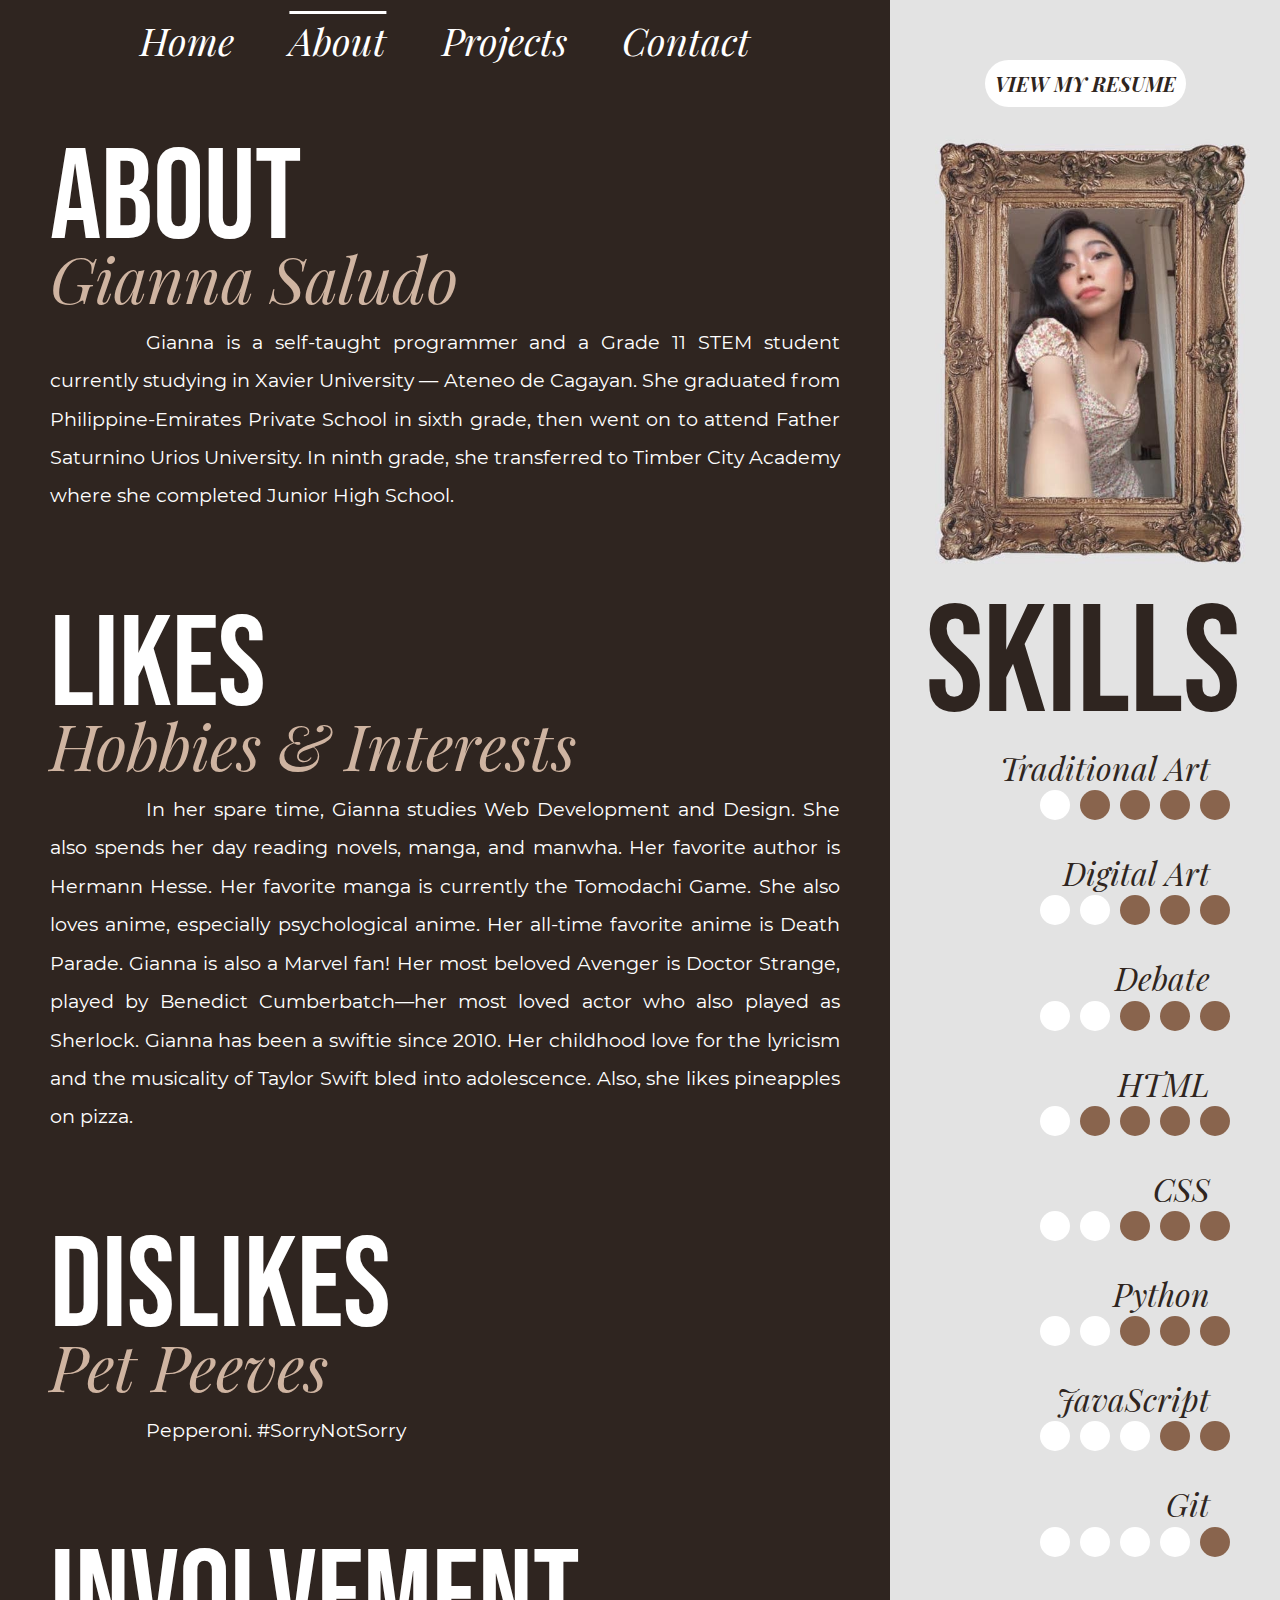
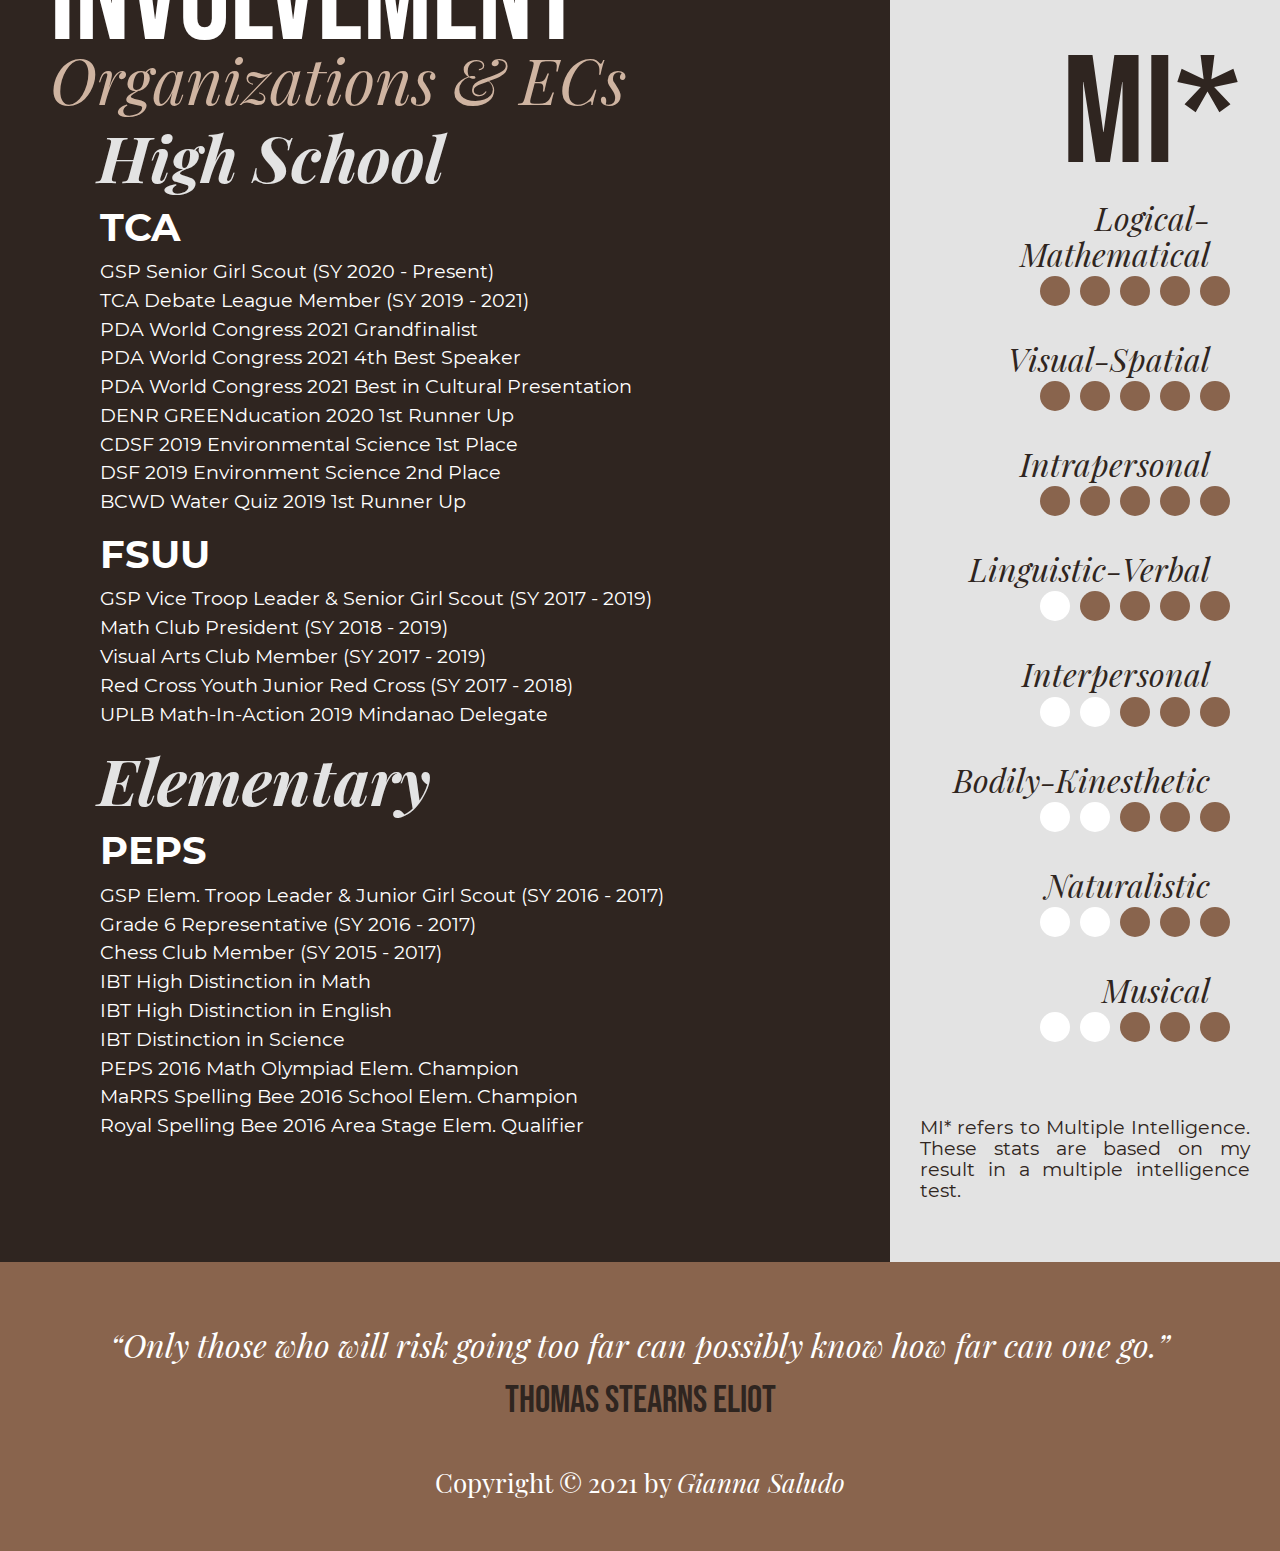
<file: about.html>
<!DOCTYPE html>
<html>
<head>
	<meta charset="utf-8">
	<title>About &middot; Gianna Crisha</title>
	<link rel="stylesheet" href="https://maxcdn.bootstrapcdn.com/bootstrap/3.3.7/css/bootstrap.min.css" integrity="sha384-BVYiiSIFeK1dGmJRAkycuHAHRg32OmUcww7on3RYdg4Va+PmSTsz/K68vbdEjh4u" crossorigin="anonymous"/>
	<link rel="stylesheet" type="text/css" href="css/about.css">
</head>
<body>
	<div class="parentDIV">
		<div class="containerDIV">
			<div class="mainDIV">
				<nav>
					<a href="index.html">Home</a>
					<a class="active" href="#">About</a>
					<a href="project.html">Projects</a>
					<a href="contact.html">Contact</a>
				</nav>
					
				<div id="about" class="aboutDIV">
					<h1>ABOUT</h1>
					<h2>Gianna Saludo</h2>
					<h3>Gianna is a self-taught programmer and a Grade 11 STEM student currently studying in Xavier University &mdash; Ateneo de Cagayan. She graduated from Philippine-Emirates Private School in sixth grade, then went on to attend Father Saturnino Urios University. In ninth grade, she transferred to Timber City Academy where she completed Junior High School. </h3>
				</div>

				<div id="likes" class="aboutDIV">
					<h1>LIKES</h1>
					<h2>Hobbies & Interests</h2>
					<h3>In her spare time, Gianna studies Web Development and Design. She also spends her day reading novels, manga, and manwha. Her favorite author is Hermann Hesse. Her favorite manga is currently the Tomodachi Game. She also loves anime, especially psychological anime. Her all-time favorite anime is Death Parade. Gianna is also a Marvel fan! Her most beloved Avenger is Doctor Strange, played by Benedict Cumberbatch&mdash;her most loved actor who also played as Sherlock. Gianna has been a swiftie since 2010. Her childhood love for the lyricism and the musicality of Taylor Swift bled into adolescence. Also, she likes pineapples on pizza.</h3>
				</div>

				<div id="dislikes" class="aboutDIV">
					<h1>DISLIKES</h1>
					<h2>Pet Peeves</h2>
					<h3>Pepperoni. #SorryNotSorry</h3>
				</div>

				<div id="involvements" class="aboutDIV">
					<h1>INVOLVEMENT</h1>
					<h2>Organizations & ECs</h2>
					<h4>High School</h4>
					<h5>TCA</h5>
						<ul>
							<li> GSP Senior Girl Scout (SY 2020 - Present) </li>
							<li> TCA Debate League Member (SY 2019 - 2021) </li>
							<li> PDA World Congress 2021 Grandfinalist</li>
							<li>PDA World Congress 2021 4th Best Speaker</li>
							<li>PDA World Congress 2021 Best in Cultural Presentation</li>
							<li>DENR GREENducation 2020 1st Runner Up</li>
							<li>CDSF 2019 Environmental Science 1st Place</li>
							<li>DSF 2019 Environment Science 2nd Place</li>
							<li>BCWD Water Quiz 2019 1st Runner Up</li>
						</ul>
					<h5>FSUU</h5>
						<ul>
							<li> GSP Vice Troop Leader & Senior Girl Scout (SY 2017 - 2019) </li>
							<li> Math Club President (SY 2018 - 2019) </li>
							<li> Visual Arts Club Member (SY 2017 - 2019)</li>
							<li> Red Cross Youth Junior Red Cross (SY 2017 - 2018)</li>
							<li> UPLB Math-In-Action 2019 Mindanao Delegate </li>
						</ul>
					<h4>Elementary</h4>
					<h5>PEPS</h5>
						<ul>
							<li> GSP Elem. Troop Leader & Junior Girl Scout (SY 2016 - 2017) </li>
							<li> Grade 6 Representative (SY 2016 - 2017) </li>
							<li> Chess Club Member (SY 2015 - 2017) </li>
							<li>IBT High Distinction in Math </li>
							<li>IBT High Distinction in English </li>
							<li>IBT Distinction in Science </li>
							<li> PEPS 2016 Math Olympiad Elem. Champion</li>
							<li> MaRRS Spelling Bee 2016 School Elem. Champion </li>
							<li> Royal Spelling Bee 2016 Area Stage Elem. Qualifier </li>
						</ul>
				</div>
			</div>

			<div class="sideDIV">
				<div class="resumecv"><a href="resume.pdf">VIEW MY RESUME</a></div>
				<img src="pics/pic.jpeg">

				<div class="skillsmiParentDIV">
					<div id="skillsDIV" class="sideDIVs">
						<h1>SKILLS</h1>

						<h2>Traditional Art</h2>
						<div class="rating">
							<div class="circleFilled"></div>
							<div class="circleFilled"></div>
							<div class="circleFilled"></div>
							<div class="circleFilled"></div>
							<div class="circleUnfilled"></div>
						</div>

						<h2>Digital Art</h2>
						<div class="rating">
							<div class="circleFilled"></div>
							<div class="circleFilled"></div>
							<div class="circleFilled"></div>
							<div class="circleUnfilled"></div>
							<div class="circleUnfilled"></div>
						</div>

						<h2>Debate</h2>
						<div class="rating">
							<div class="circleFilled"></div>
							<div class="circleFilled"></div>
							<div class="circleFilled"></div>
							<div class="circleUnfilled"></div>
							<div class="circleUnfilled"></div>
						</div>

						<h2>HTML</h2>
						<div class="rating">
							<div class="circleFilled"></div>
							<div class="circleFilled"></div>
							<div class="circleFilled"></div>
							<div class="circleFilled"></div>
							<div class="circleUnfilled"></div>
						</div>

						<h2>CSS</h2>
						<div class="rating">
							<div class="circleFilled"></div>
							<div class="circleFilled"></div>
							<div class="circleFilled"></div>
							<div class="circleUnfilled"></div>
							<div class="circleUnfilled"></div>
						</div>

						<h2>Python</h2>
						<div class="rating">
							<div class="circleFilled"></div>
							<div class="circleFilled"></div>
							<div class="circleFilled"></div>
							<div class="circleUnfilled"></div>
							<div class="circleUnfilled"></div>
						</div>

						<h2>JavaScript</h2>
						<div class="rating">
							<div class="circleFilled"></div>
							<div class="circleFilled"></div>
							<div class="circleUnfilled"></div>
							<div class="circleUnfilled"></div>
							<div class="circleUnfilled"></div>
							</div>	

						<h2>Git</h2>
						<div class="rating">
							<div class="circleFilled"></div>
							<div class="circleUnfilled"></div>
							<div class="circleUnfilled"></div>
							<div class="circleUnfilled"></div>
							<div class="circleUnfilled"></div>
						</div>
							<br><br><br>
					</div>

					<div id="miDIV" class="sideDIVs">
						<h1>MI*</h1>

						<h2>Logical-Mathematical</h2>
						<div class="rating">
							<div class="circleFilled"></div>
							<div class="circleFilled"></div>
							<div class="circleFilled"></div>
							<div class="circleFilled"></div>
							<div class="circleFilled"></div>
						</div>
							
						<h2>Visual-Spatial</h2>
						<div class="rating">
							<div class="circleFilled"></div>
							<div class="circleFilled"></div>
							<div class="circleFilled"></div>
							<div class="circleFilled"></div>
							<div class="circleFilled"></div>
						</div>
							
						<h2>Intrapersonal</h2>
						<div class="rating">
							<div class="circleFilled"></div>
							<div class="circleFilled"></div>
							<div class="circleFilled"></div>
							<div class="circleFilled"></div>
							<div class="circleFilled"></div>
						</div>
							
						<h2>Linguistic-Verbal</h2>
						<div class="rating">
							<div class="circleFilled"></div>
							<div class="circleFilled"></div>
							<div class="circleFilled"></div>
							<div class="circleFilled"></div>
							<div class="circleUnfilled"></div>
						</div>

						<h2>Interpersonal</h2>
						<div class="rating">
							<div class="circleFilled"></div>
							<div class="circleFilled"></div>
							<div class="circleFilled"></div>
							<div class="circleUnfilled"></div>
							<div class="circleUnfilled"></div>
						</div>

						<h2>Bodily-Kinesthetic</h2>
						<div class="rating">
							<div class="circleFilled"></div>
							<div class="circleFilled"></div>
							<div class="circleFilled"></div>
							<div class="circleUnfilled"></div>
							<div class="circleUnfilled"></div>
						</div>

						<h2>Naturalistic</h2>
						<div class="rating">
							<div class="circleFilled"></div>
							<div class="circleFilled"></div>
							<div class="circleFilled"></div>
							<div class="circleUnfilled"></div>
							<div class="circleUnfilled"></div>
							</div>	

						<h2>Musical</h2>
						<div class="rating">
							<div class="circleFilled"></div>
							<div class="circleFilled"></div>
							<div class="circleFilled"></div>
							<div class="circleUnfilled"></div>
							<div class="circleUnfilled"></div>
						</div>

						<h3>
							MI* refers to Multiple Intelligence. These stats are based on my result in a <a href="https://alis.alberta.ca/careerinsite/know-yourself/multiple-intelligences-quiz/" target="_blank">multiple intelligence test</a>.
						</h3>
					</div>
				</div>
			</div>
		</div>

		<div class="quoteDIV">
			<h1>“Only those who will risk going too far can possibly know how far can one go.”</h1>
			<h2>Thomas Stearns Eliot</h2><br>

			<h3>Copyright &copy; 2021 by 
			<a href="https://github.com/giannacrisha" id="gitlink">Gianna Saludo</a></h3>
		</div>
	</div>

	<div class="loaderDIV">
		<div class="book">
			<span class="page turn"></span>
			<span class="page turn"></span>
		    <span class="page turn"></span>
		    <span class="page turn"></span>
		    <span class="page turn"></span>
		    <span class="page turn"></span>
		    <span class="cover"></span>
		    <span class="page"></span>
		    <span class="cover turn"></span>
		</div>
	</div>

	<script type="text/javascript" src="loader.js"></script>
</body>
</html>
</file>
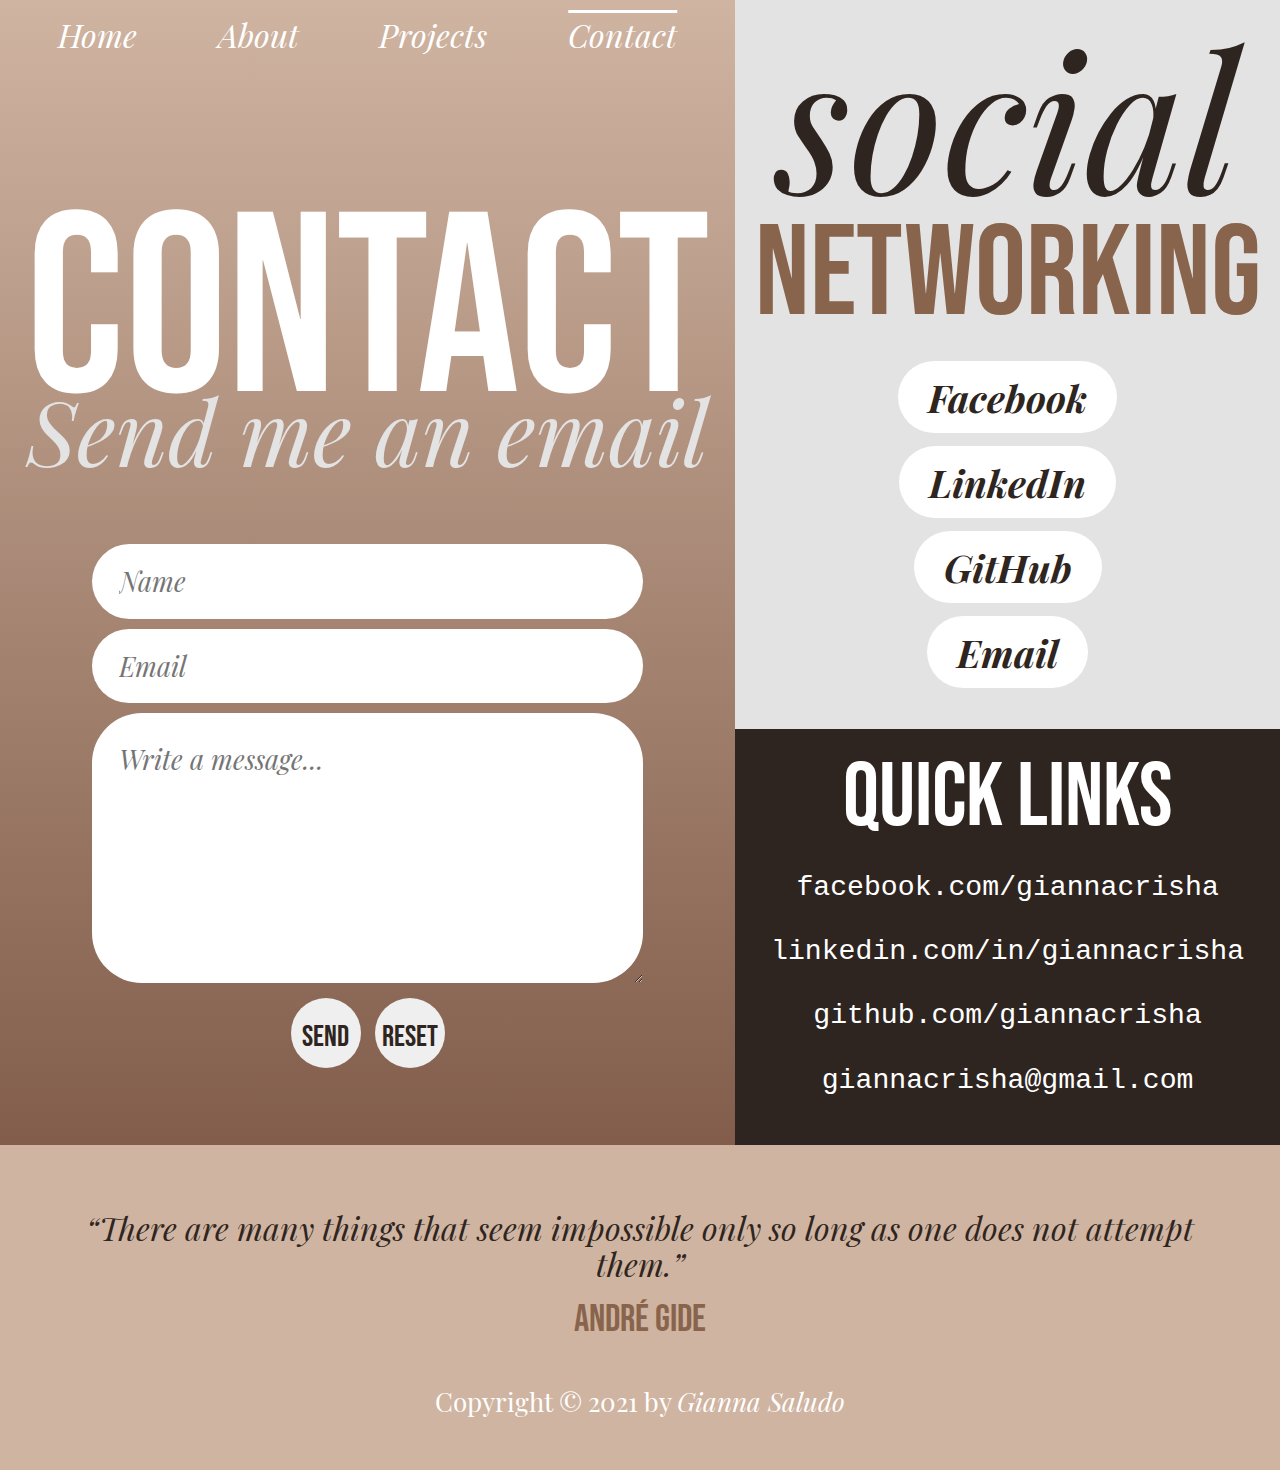
<file: contact.html>
<!DOCTYPE html>
<html>
<head>
	<meta charset="utf-8">
	<title>Contact &middot; Gianna Crisha</title>
	<link rel="stylesheet" href="https://maxcdn.bootstrapcdn.com/bootstrap/3.3.7/css/bootstrap.min.css" integrity="sha384-BVYiiSIFeK1dGmJRAkycuHAHRg32OmUcww7on3RYdg4Va+PmSTsz/K68vbdEjh4u" crossorigin="anonymous"/>
	<link rel="stylesheet" type="text/css" href="css/contact.css">
</head>
<body>
	<div class="parentDIV">
		<div class="containerDIV">
			<div class="mainDIV">
				<nav>
					<a href="index.html">Home</a>
					<a href="about.html">About</a>
					<a href="project.html">Projects</a>
					<a class="active" href="#">Contact</a>
				</nav>
					
				<div class="contactDIV">
					<h1>CONTACT</h1>
					<h2>Send me an email</h2>
					<form action="https://formsubmit.co/e42b14ce411afecbfd7c09530baada52" method="POST">
						<input type="hidden" name="_subject" value="A message from your website.">
						<input type="name" name="name" placeholder="Name" required><br>
						<input type="email" name="email" placeholder="Email" required><br>
						<textarea type="text" name="message" placeholder="Write a message..." required></textarea><br>
						<button type="submit">Send</button>
						<button type="reset">Reset</button>
						<input type="hidden" name="_next" value="https://giannacrisha.github.io/thanks.html">
					</form>
				</div>
			</div>

			<div class="sideDIV">
				<div class="socialsDIV">
					<h1>social</h1>
					<h2>networking</h2><br>

					<div class="indivSocials">
						<a href="https://web.facebook.com/giannacrisha/" target="_blank">
							Facebook
						</a><br>
					</div>

					<div class="indivSocials">
						<a href="https://www.linkedin.com/in/giannacrisha/" target="_blank">
							LinkedIn
						</a><br>
					</div>

					<div class="indivSocials">
						<a href="https://github.com/giannacrisha" target="_blank">
							GitHub
						</a><br>
					</div>

					<div class="indivSocials">
						<a href="mailto: giannacrisha@gmail.com" target="_blank">
							Email
						</a><br>
					</div>
				</div>

				<div class="socialsDIV2">
					<h2 id="quickLinks">Quick Links</h2>
					<pre>facebook.com/giannacrisha<br></pre>
					<pre>linkedin.com/in/giannacrisha<br></pre>
					<pre>github.com/giannacrisha<br></pre>
					<pre>giannacrisha@gmail.com<br></pre>
				</div>
			</div>
		</div>

		<div class="quoteDIV">
			<h1>
			“There are many things that seem impossible only so long as one does not attempt them.”
			</h1>
			<h2>André Gide</h2><br>

			<h3>Copyright &copy; 2021 by 
			<a href="https://github.com/giannacrisha" id="gitlink">Gianna Saludo</a></h3>
		</div>
	</div>

	<div class="loaderDIV">
		<div class="book">
			<span class="page turn"></span>
			<span class="page turn"></span>
		    <span class="page turn"></span>
		    <span class="page turn"></span>
		    <span class="page turn"></span>
		    <span class="page turn"></span>
		    <span class="cover"></span>
		    <span class="page"></span>
		    <span class="cover turn"></span>
		</div>
	</div>

	<script type="text/javascript">
		let loaderDIV = document.querySelector(".loaderDIV");
		window.addEventListener('load', function(){
			loaderDIV.style.display = 'none';
		});
	</script>
</body>
</html>
</file>
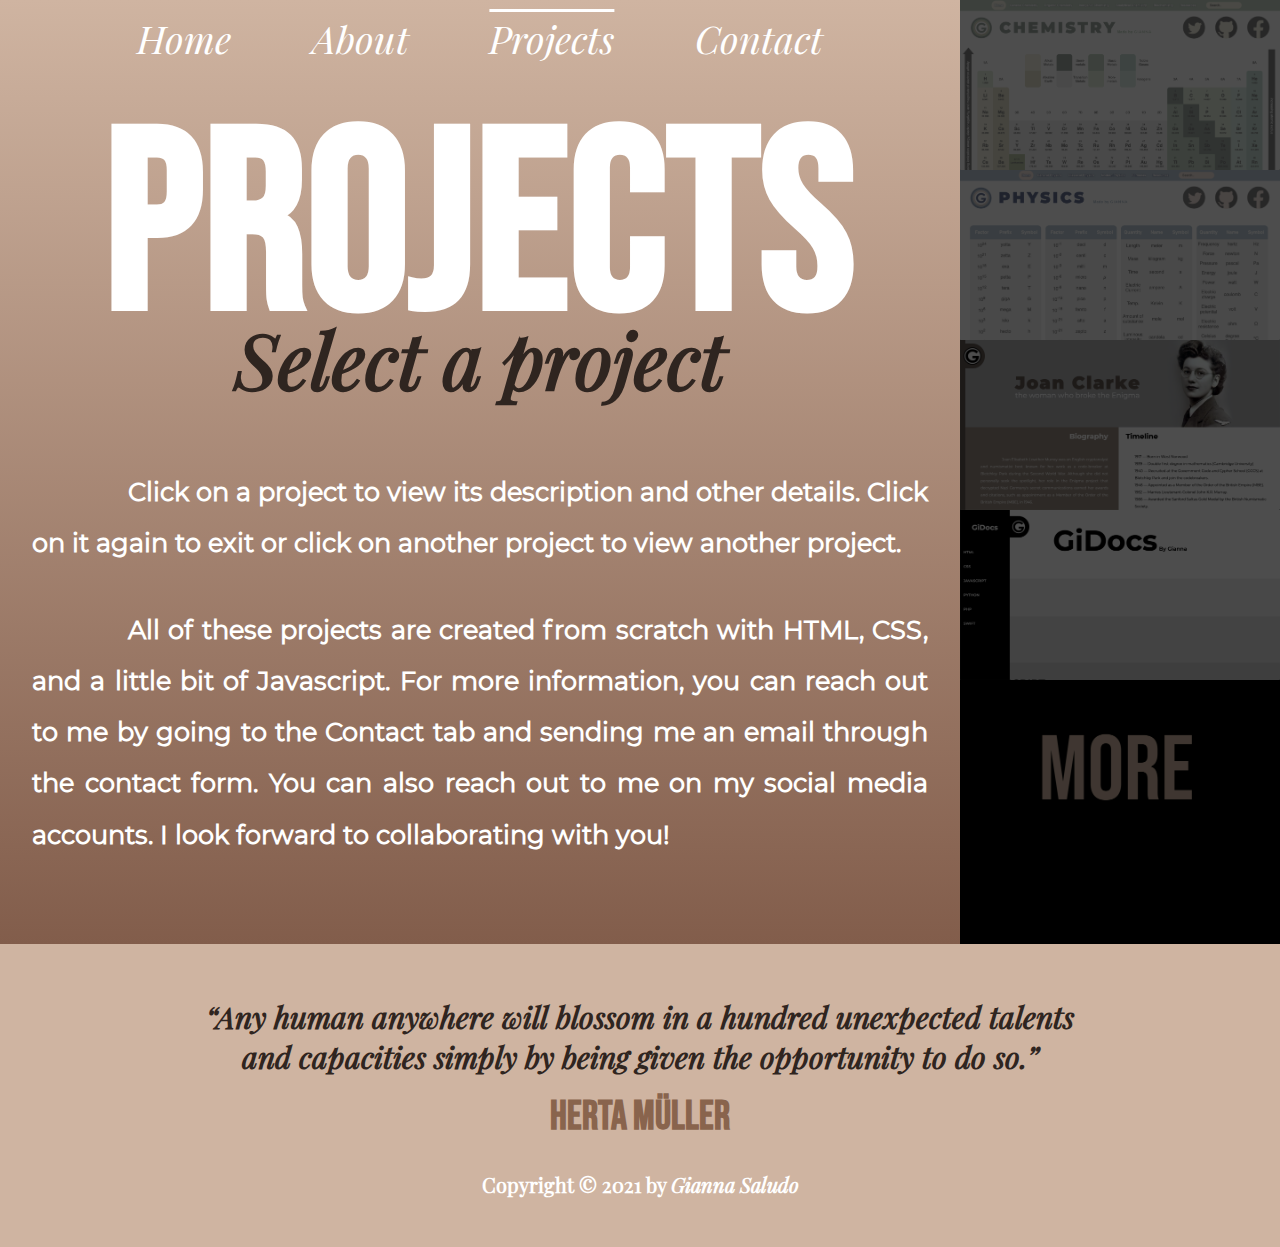
<file: project.html>
<!DOCTYPE html>
<html>
<head>
	<meta charset="utf-8">
	<title>Projects &middot; Gianna Crisha</title>
	<link rel="stylesheet" type="text/css" href="css/project.css">
</head>
<body>
	<div class="containerDIV">
		<div class="mainDIV">
			<nav>
				<a href="index.html">Home</a>
				<a href="about.html">About</a>
				<a class="active" href="#">Projects</a>
				<a href="contact.html">Contact</a>
			</nav>
				
			<div class="infoContainer">
				<h1>PROJECTS</h1>
				<div id="select">
					<h2>Select a project</h2><br>
					<h3>Click on a project to view its description and other details. Click on it again to exit or click on another project to view another project.</h3><br><br>
					<h3>All of these projects are created from scratch with HTML, CSS, and a little bit of Javascript. For more information, you can reach out to me by going to the Contact tab and sending me an email through the contact form. You can also reach out to me on my social media accounts. I look forward to collaborating with you!</h3><br><br>
				</div>
				
				<div class="infoDIV" id="chemDIV">
					<h2>
						<a href="https://github.com/giannacrisha/chemistry" target="_blank">
						Chemistry Website</a>
					</h2>
					<a href="https://giannacrisha.github.io/chemistry/" target="_blank">
						<img src="pics/chem.png"></a>
					<h3>This website contains a responsive Periodic Table of Elements, and many more features to come. Chemistry topics ranging from General Chemistry to Biochemistry can be found here. This website is currently a work-in-progress.
					</h3>

					<h3>To know more about this website, click on the title to view its repository. View the website by clicking on the preview above.</h3>
				</div>

				<div class="infoDIV" id="physDIV">
					<h2>
						<a href="https://github.com/giannacrisha/physics" target="_blank">Physics Website</a>
					</h2>
					<a href="https://giannacrisha.github.io/physics/" target="_blank">
					<img src="pics/phys.png"></a>
					<h3>This website contains a responsive International System of Units, and many more features to come. Physics topics ranging from General Physics to Modern Physics can be found here. This website is currently a work-in-progress.
					</h3>

					<h3>To know more about this website, click on the title to view its repository. View the website by clicking on the preview above.</h3>
				</div>

				<div class="infoDIV" id="rwdDIV">
					<h2>
						<a href="https://github.com/giannacrisha/rwd" target="_blank">Responsive Web Design</a>
					</h2>
					<a href="https://giannacrisha.github.io/rwd/" target="_blank">
					<img src="pics/rwd.png"></a>
					<h3>This website is a compilation of Responsive Design Projects for freeCodeCamp's Responsive Web Design <a href="https://www.freecodecamp.org/certification/giannacrisha/responsive-web-design" target="_blank">Certificate</a>. This website has a tribute page, a survey form, a mock portfolio, and a documentation page. This website is currently a work-in-progress.
					</h3>

					<h3>To know more about this website, click on the title to view its repository. View the website by clicking on the preview above.</h3>
				</div>

				<div class="infoDIV" id="docsDIV">
					<h2>
						<a href="https://github.com/giannacrisha/docs" target="_blank">Documentation</a>
					</h2>
					<a href="https://giannacrisha.github.io/docs/" target="_blank">
					<img src="pics/docs.png"></a>
					<h3>This website is a technical documentation page that has documentation for HTML, CSS, JavaScript, Python, PHP, and Swift. This website is currently a work-in-progress.
					</h3>

					<h3>To know more about this website, click on the title to view its repository. View the website by clicking on the preview above.</h3>
				</div>
			</div>

		</div>
		<div class="sideDIV">
			<div class="projectsDIV">
				<div class="p1" onclick="hideChem()"><img src="pics/chem.png"></div>
				<div class="p2" onclick="hidePhys()"><img src="pics/phys.png"></div>
				<div class="p3" onclick="hideRWD()"><img src="pics/rwd.png"></div>
				<div  class="p4" onclick="hideDocs()"><img src="pics/docs.png"></div>
				<div class="p5">
					<a href="https://github.com/giannacrisha?tab=repositories" target="_blank">
					<img src="pics/others.png"></a></div>
			</div>
		</div>

		<script type="text/javascript" src="script.js"></script>

	</div>

	<div class="quoteDIV">
		<h1>“Any human anywhere will blossom in a hundred unexpected talents <br>and capacities simply by being given the opportunity to do so.”</h1>
		<h2>Herta Müller</h2><br>

		<h3>Copyright &copy; 2021 by 
		<a href="https://github.com/giannacrisha" id="gitlink">Gianna Saludo</a></h3>
	</div>

	<div class="loaderDIV">
		<div class="book">
			<span class="page turn"></span>
			<span class="page turn"></span>
		    <span class="page turn"></span>
		    <span class="page turn"></span>
		    <span class="page turn"></span>
		    <span class="page turn"></span>
		    <span class="cover"></span>
		    <span class="page"></span>
		    <span class="cover turn"></span>
		</div>
	</div>

	<script type="text/javascript" src="loader.js"></script>
</body>
</html>
</file>
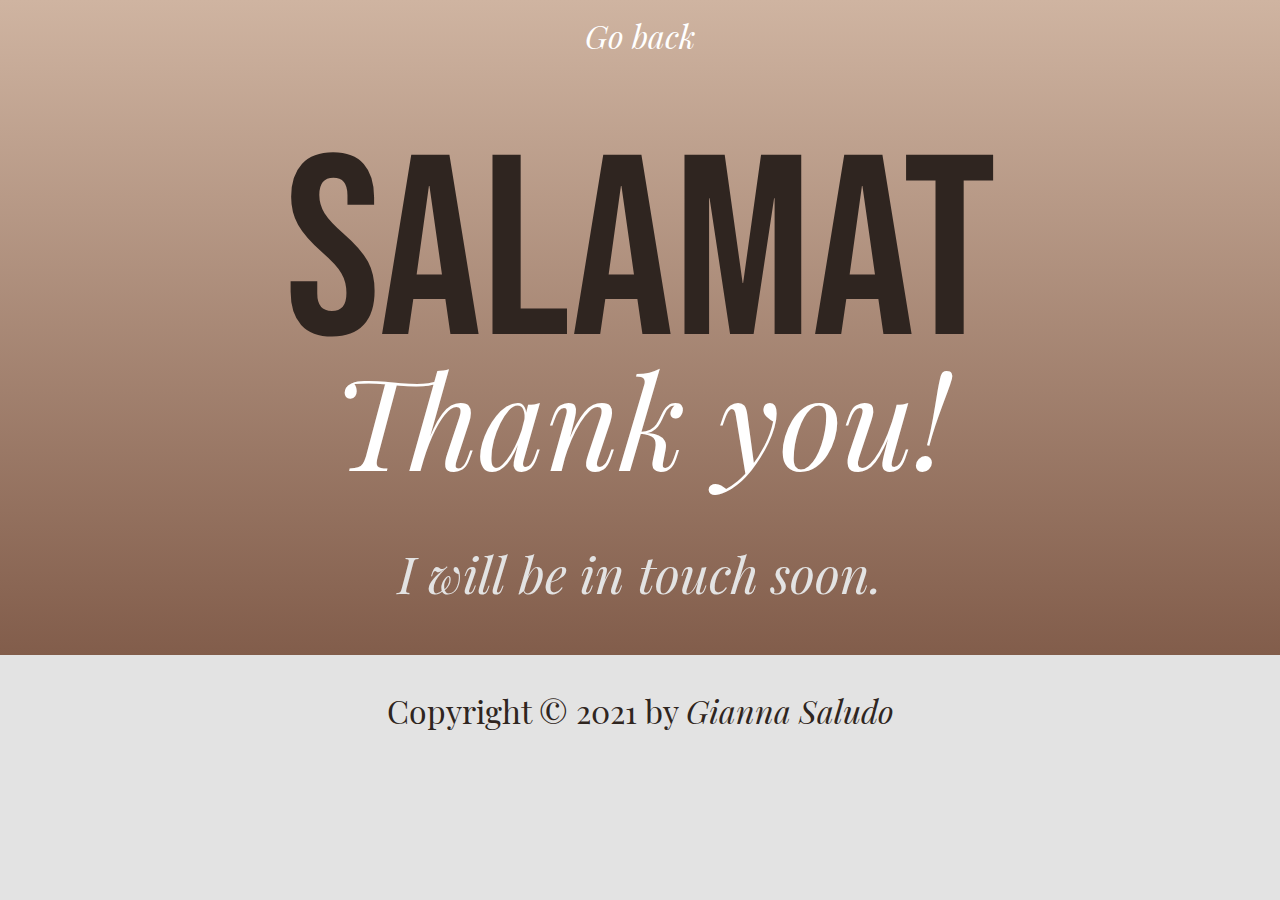
<file: thanks.html>
<!DOCTYPE html>
<html>
<head>
	<meta charset="utf-8">
	<title>Thank You! &middot; Gianna Crisha</title>
	<link rel="stylesheet" href="https://maxcdn.bootstrapcdn.com/bootstrap/3.3.7/css/bootstrap.min.css" integrity="sha384-BVYiiSIFeK1dGmJRAkycuHAHRg32OmUcww7on3RYdg4Va+PmSTsz/K68vbdEjh4u" crossorigin="anonymous"/>
	<link rel="stylesheet" type="text/css" href="css/thanks.css">
</head>
<body>
	<div class="containerDIV">
		<nav>
			<a href="contact.html">Go back</a>
		</nav>
		<h1>salamat</h1>
		<h2>Thank you!</h2>
		<h3>I will be in touch soon.</h3>
	</div>

	<footer class="footerDIV">
		<h3>
			Copyright &copy; 2021 by 
			<a href="https://github.com/giannacrisha">Gianna Saludo</a>
		</h3>
	</footer>

	<div class="loaderDIV">
		<div class="book">
			<span class="page turn"></span>
			<span class="page turn"></span>
		    <span class="page turn"></span>
		    <span class="page turn"></span>
		    <span class="page turn"></span>
		    <span class="page turn"></span>
		    <span class="cover"></span>
		    <span class="page"></span>
		    <span class="cover turn"></span>
		</div>
	</div>

	<script type="text/javascript" src="loader.js"></script>
</body>
</html>
</file>
<file: css/about.css>
/* MONTSERRAT FONTS */
@font-face {
	font-family: montserratReg;
	src: url(../fonts/Montserrat/Montserrat-Regular.ttf);
}

@font-face {
	font-family: montserratBold;
	src: url(../fonts/Montserrat/Montserrat-Bold.ttf);
}

@font-face {
	font-family: montserratSemiBold;
	src: url(../fonts/Montserrat/Montserrat-SemiBold.ttf);
}

@font-face {
	font-family: montserratExtraBold;
	src: url(../fonts/Montserrat/Montserrat-ExtraBold.ttf);
}

@font-face {
	font-family: montserratBlack;
	src: url(../fonts/Montserrat/Montserrat-Black.ttf);
}

/* PLAYFAIR FONTS */

@font-face {
	font-family: playfairReg;
	src: url(../fonts/Playfair/reg.ttf);
}

@font-face {
	font-family: playfairItalic;
	src: url(../fonts/Playfair/regi.ttf);
}

@font-face {
	font-family: playfairSemiBold;
	src: url(../fonts/Playfair/semibold.ttf);
}

@font-face {
	font-family: playfairSemiBoldItalic;
	src: url(../fonts/Playfair/semiboldi.ttf);
}

@font-face {
	font-family: playfairBold;
	src: url(../fonts/Playfair/bold.ttf);
}

@font-face {
	font-family: playfairBoldItalic;
	src: url(../fonts/Playfair/boldi.ttf);
}

@font-face {
	font-family: playfairExtraBold;
	src: url(../fonts/Playfair/ebold.ttf);
}

@font-face {
	font-family: playfairExtraBoldItalic;
	src: url(../fonts/Playfair/eboldi.ttf);
}

@font-face {
	font-family: playfairBlack;
	src: url(../fonts/Playfair/black.ttf);
}

@font-face {
	font-family: playfairBlackItalic;
	src: url(../fonts/Playfair/blacki.ttf);
}

/* BEBAS FONT */

@font-face {
	font-family: bebas;
	src: url(../fonts/Bebas/reg.ttf);
}

/* TEXT ELEMENTS */

* {
	margin: 0;
	padding: 0;
}

a {
	text-decoration-line: none;
	text-decoration: none;
	text-decoration-color: none;
	text-decoration-style: none;
}

.active {
	text-decoration-line: overline;
}

ul {
	list-style-type: none;
	margin: 1rem 0 0 5rem;
	color: white;
	font-family: montserratReg;
	line-height: 1.5;
	font-size: 1.5vw;
}

/* NAVIGATION BAR */

nav {
	font-family: playfairItalic;
	padding-top: 1vw;
	text-align: center;
	color: white;
	animation-name: fadeInTop;
	animation-duration: 2s;
	animation-iteration-count: 1;
}

nav a {
	padding: 2vw;
	font-size: 3vw;
	color: white;
	transition: 1s;
}

nav a:hover {
	font-style: italic;
	text-decoration-line: overline;
	color: #CFB4A1;
}

.active {
	text-decoration-line: overline;
}

@keyframes fadeInTop {
	0% {
		transform: translateY(-70px);
	}

	100% {
		transform: translateY(0px);
	}
}

/* MAIN DIV */

.parentDIV {
	width: 100%;
	height: 100%;
}

.containerDIV {
	display: flex;
	flex-direction: row;
	width: 100%;
	height: auto;
}

.mainDIV {
	background-color: #2F2520;
	width: auto;
	height: auto;
}

@media only screen and (max-width: 850px) {

.containerDIV {
	flex-direction: column;
}

}

/* ABOUT DIV */

.aboutDIV {
	padding-bottom: 2rem ;
	margin-left: 5rem;
}

.aboutDIV h1 {
	font-family: bebas;
	font-size: 10vw;
	color: white;
	line-height: 0.5;
	margin: 10rem 6rem 0 0;
}

.aboutDIV h2 {
	font-family: playfairItalic;
	font-size: 5vw;
	color: #CFB4A1;
	line-height: 0.8;
}
.aboutDIV h3 {
	font-family: montserratReg;
	color: white;
	text-indent: 1in;
	text-align: justify;
	margin:  2rem 5rem 0 0;
	line-height: 2;
	font-size: 1.5vw;
}

.aboutDIV h4 {
	color: #e3e3e3;
	font-family: playfairBoldItalic;
	text-indent: 0.5in;
	text-align: justify;
	margin:  2rem 5rem 0 0;
	line-height: 1;
	font-size: 5vw;
}

.aboutDIV h5 {
	color: white;
	font-family: montserratBold;
	text-align: left;
	margin:  2rem 0 0 5rem;
	line-height: 1;
	font-size: 3vw;
}

@media only screen and (max-width: 850px) {

.aboutDIV {
	padding-bottom: 3rem;
}

.aboutDIV h1 {
	font-size: 100px;
}

.aboutDIV h2 {
	font-size: 40px;
}
.aboutDIV h3 {
	font-size: 15px;
	line-height: 1.5;
	margin:  2rem 4rem -5rem 0;
}

.aboutDIV h4 {
	text-indent: 0;
	margin:  1.3rem 5rem 0 0;
	font-size: 50px;
}

.aboutDIV h5 {
	text-align: left;
	margin:  0.5rem 0 0 0;
	font-size: 23px;
}

}

/* SIDE DIV */

.sideDIV {
	float: right;
	background-color: #E3E3E3;
	width: auto;
	height: auto;
	padding: 2rem;
}

.sideDIV img {
	width: 350px;
	height: auto;
	text-align: center;
	padding:1rem 1rem 1rem 2.5rem;
	margin-bottom: -5rem;
}

.sideDIVs h1 {
	text-align: right;
	font-family: bebas;
	color: #2F2520;
	font-size: 12vw;
	margin: 5rem 2rem -7rem 0;
}

.sideDIVs h2 {
	text-align: right;
	font-family: playfairItalic;
	color: #2F2520;
	font-size: 2.5vw;
	margin: 5rem 5rem 0 0;
}

.sideDIVs h3 {
	text-align: justify;
	font-family: montserratReg;
	color: #2F2520;
	font-size: 1.5vw;
	margin-top: 10rem;
	padding: 1rem 1rem 3rem 1rem;
}

.sideDIVs h3 a {
	color: #2F2520;
	transition: 0.5s;
}

.sideDIVs h3 a:hover {
	color: #89644D;
}

.resumecv {
	text-align: center;
	margin: 5rem 0 2.5rem 0;
}

.resumecv a {	
	border-radius: 50px;
	padding: 1rem;
	background-color: white;
	font-family: playfairBoldItalic;
	color: #2F2520;
	font-size: 20px;
	transition: 0.5s;
}

.resumecv a:hover {
	text-decoration-line: none;
	background-color: #2F2520;
	color: white;
}

.skillsmiParentDIV h2 {
	padding-top: 2rem;
}

@media only screen and (max-width: 850px) {

.sideDIV {
	width: 100%;
	text-align: center;
}


.sideDIV img {
	margin-bottom: 0;
}

.sideDIVs h1 {
	font-size: 10vw;
	margin: 2rem 2.5rem -5rem 5rem;
	text-align: left;
}

.sideDIVs h2 {
	text-align: left;
	color: #2F2520;
	font-size: 3vw;
	margin: 5rem 2.5rem 0 5rem;
}

.sideDIVs h3 {
	display: none;
}

.sideDIVs h3 a {
	color: #89644D;
	transition: 0.5s;
}

.sideDIVs h3 a:hover {
	color: #2F2520;
}
#skillsDIV {
	grid-area: skills;
}

#miDIV {
	grid-area: mi;
}
.skillsmiParentDIV {
	padding-bottom: 5rem;
	display: grid;
	grid-template-areas: "skills mi";
}
}

/* SHAPES */

.rating {
	display: flex;
	flex-direction: row-reverse;
	float: right;
	margin-right: 2rem;
}
.circleUnfilled {
	border-radius: 100%;
	padding: 1.5rem;
	background-color: white;
	width: 5px;
	height: 5px;
	margin-right: 1rem;
	margin-top: 0.5rem;
}

.circleFilled {
	border-radius: 100%;
	padding: 1.5rem;
	background-color: #89644D;
	width: 5px;
	height: 5px;
	margin-right: 1rem;
	margin-top: 0.5rem;
}

@media only screen and (max-width: 850px) {

	.rating {
		display: block;
		margin-left: 5rem;
		margin-top: 1rem;
		float: none;
	}
	.circleUnfilled {
	border-radius: 100%;
	padding: 1.5rem;
	color: white;
	background-color: white;
	width: 5px;
	height: 5px;
	float: left;
	margin-right: 1vw;
}

.circleFilled {
	border-radius: 100%;
	padding: 1.5rem;
	color: #89644D;;
	background-color: #89644D;
	width: 5px;
	height: 5px;
	float: left;
	margin-right: 1vw;
}
}

/* QUOTE DIV */
.quoteDIV {
	background-color: #89644D;
	text-align: center;
	padding: 5vh;
}

.quoteDIV h1 {
	font-family: playfairItalic;
	color: white;
	font-size: 2.5vw;
}

.quoteDIV h2 {
	font-family: bebas;
	color: #2F2520;
	font-size: 3vw;
	line-height: 1;
}

.quoteDIV h3 {
	font-family: playfairReg;
	color: white;
	font-size: 2vw;
	line-height: 1;
}

.quoteDIV h3 a {
	font-family: playfairItalic;
	color: white;
	transition: 0.5s;
}

.quoteDIV h3 a:hover {
	color: #e3e3e3;
	text-decoration-line: none;
}

/* LOADER DIV */

.loaderDIV {
	width: 100%;
	height: 100%;
	background-color: #CFB4A1;
	position: absolute;
	top: 0;
	left: 0;
}

.book {
  position: absolute;
  top: 0;
  bottom: 0;
  left: 0;
  right: 0;
  margin: auto;
  width: 18.5rem;
  height: 12.5rem;
  perspective: 70rem;
}

.cover {
	background-color: #2F2520;
  transform: rotateY(0deg);
  width: 9.25rem;
  height: 12.5rem;
}

.page {
  top: 0.25rem;
  left: 0.25rem;
  background-color: #e9e6c4;
  transform: rotateY(0deg);
  width: 9rem;
  height: 12rem;
  text-align: right;
  font-size: 8px;
  color: #777;
  font-family: monospace;
}

.page::before, .page::after {
  display: block;
  border-top: 1px dashed rgba(0, 0, 0, 0.3);
  content: "";
  padding-bottom: 1rem;
}

.cover, .page {
  position: absolute;
  padding: 1rem;
  transform-origin: 100% 0;
  border-radius: 5px 0 0 5px;
  box-shadow: inset 3px 0px 20px rgba(0, 0, 0, 0.2),
    0px 0px 15px rgba(0, 0, 0, 0.1);
  box-sizing: border-box;
}

.cover.turn {
  animation: bookCover 3s forwards;
}

.page.turn {
  animation: bookOpen 3s forwards;
}

.page:nth-of-type(1) {
  animation-delay: 0.05s;
}

.page:nth-of-type(2) {
  animation-delay: 0.33s
}

.page:nth-of-type(3) {
  animation-delay: 0.66s;
}

.page:nth-of-type(4) {
  animation: bookOpen150deg 3s forwards;
  animation-delay: 0.99s;
}

.page:nth-of-type(5) {
  animation: bookOpen30deg 3s forwards;
  animation-delay: 1.2s;
}

.page:nth-of-type(6) {
  animation: bookOpen55deg 3s forwards;
  animation-delay: 1.25s;
}

@keyframes bookOpen {
	30% {
		z-index: 999
	}

  100% {
  	transform: rotateY(180deg);
    z-index: 999;
  }
}

@keyframes bookCover {
  30% {
  	z-index: 999
  }

  100% {
  	transform: rotateY(180deg);
    z-index: 1;
  }
}

@keyframes bookOpen150deg {
	30% {
		z-index: 999;
	}

  100% {
  	transform: rotateY(150deg);
    z-index: 999;
  }
}

@keyframes bookOpen55deg {
  30% {
  	z-index: 999
  }

  100% {
  	transform: rotateY(55deg);
    z-index: 999;
  }
}

@keyframes bookOpen30deg {
  50% {
  	z-index: 999 
  }

  100% {
  	transform: rotateY(30deg);
    z-index: 999;
  }
}
</file>
<file: css/contact.css>
/* MONTSERRAT FONTS */

@font-face {
	font-family: montserratBlack;
	src: url(../fonts/Montserrat/Montserrat-Black.ttf);
}

@font-face {
	font-family: montserratBold;
	src: url(../fonts/Montserrat/Montserrat-Bold.ttf);
}

@font-face {
	font-family: montserratSemiBold;
	src: url(../fonts/Montserrat/Montserrat-SemiBold.ttf);
}

@font-face {
	font-family: montserratExtraBold;
	src: url(../fonts/Montserrat/Montserrat-ExtraBold.ttf);
}

@font-face {
	font-family: montserratReg;
	src: url(../fonts/Montserrat/Montserrat-Regular.ttf);
}

/* PLAYFAIR FONTS */

@font-face {
	font-family: playfairReg;
	src: url(../fonts/Playfair/reg.ttf);
}

@font-face {
	font-family: playfairItalic;
	src: url(../fonts/Playfair/regi.ttf);
}

@font-face {
	font-family: playfairSemiBold;
	src: url(../fonts/Playfair/semibold.ttf);
}

@font-face {
	font-family: playfairBoldItalic;
	src: url(../fonts/Playfair/semiboldi.ttf);
}

@font-face {
	font-family: playfairBold;
	src: url(../fonts/Playfair/bold.ttf);
}

@font-face {
	font-family: playfairBoldItalic;
	src: url(../fonts/Playfair/boldi.ttf);
}

@font-face {
	font-family: playfairExtraBold;
	src: url(../fonts/Playfair/ebold.ttf);
}

@font-face {
	font-family: playfairExtraBoldItalic;
	src: url(../fonts/Playfair/eboldi.ttf);
}

@font-face {
	font-family: playfairBlack;
	src: url(../fonts/Playfair/black.ttf);
}

@font-face {
	font-family: playfairBlackItalic;
	src: url(../fonts/Playfair/blacki.ttf);
}

/* BEBAS FONT */

@font-face {
	font-family: bebas;
	src: url(../fonts/Bebas/reg.ttf);
}

/* TEXT ELEMENTS */

* {
	margin: 0;
}

body {
	background-color: #2F2520;
}

a {
	text-decoration-line: none;
	text-decoration: none;
	text-decoration-style: none;
}

/* NAVIGATION BAR */

nav {
	font-family: playfairItalic;
	padding-top: 1vw;
	text-align: center;
	color: white;
	animation-name: fadeInTop;
	animation-duration: 2s;
	animation-iteration-count: 1;
}

nav a {
	padding: 3vw;
	font-size: 2.5vw;
	color: white;
	transition: 0.3s;
}

nav a:hover {
	font-style: italic;
	text-decoration-line: overline;
	color: #2F2520;
}

.active {
	text-decoration-line: overline;
}

@keyframes fadeInTop {
	0% {
		transform: translateY(-70px);
	}

	100% {
		transform: translateY(0px);
	}
}

/* MAIN DIV */

.parentDIV {
	display: flex;
	flex-direction: column;
}

.containerDIV {
	display: flex;
	flex-direction: row;
	width: 100%;
	height: 100%;
}

.mainDIV {
	background: linear-gradient(#CFB4A1, #825D4B);
	color: #E3E3E3;
	width: 75%;
}

.sideDIV {
	display: flex;
	flex-direction: column;
	height: 100%;
	background-color: #2F2520;
}

@media only screen and (max-width: 1080px) {
.containerDIV {
	display: block;
	flex-direction: column;
}

.mainDIV {
	width: 100%;
}

.sideDIV {
	width: auto;
	height: auto;
}
}

/* CONTACT DIV */

.contactDIV {
	text-align: center;
}

.contactDIV h1 {
	font-family: bebas;
	font-size: 20vw;
	line-height: 0;
	margin: 20vw 2vw 2vw 2vw;
	color: white;
}

.contactDIV h2 {
	font-family: playfairItalic;
	font-size: 7vw;
	line-height: 2;
	color: white;
	color: #E3E3E3;
	margin-bottom: 2rem;
}

.contactDIV form {
	padding-bottom: 5rem;
}

.contactDIV input {
	padding: 2vh 3vh 2vh 3vh;
	font-size: 3vh;
	border-radius: 50px;
	border: none;
	margin: 0.5rem;
	width: 75%;
	font-family: playfairItalic;
	color: #2F2520;
}

.contactDIV textarea {
	font-family: playfairItalic;
	color: #2F2520;
	padding: 3vh;
	font-size: 3vh;
	border-radius: 50px;
	border: none;
	margin: 0.5rem;
	width: 75%;
	height: 30vh;
	
}

.contactDIV button {
	font-family: bebas;
	font-size: 3rem;
	border-radius: 100%;
	margin: 0.5rem;
	border: none;
	width: 7rem;
	height: 7rem;
	color: #2F2520;
	transition: 0.5s;
	text-align: center;
	padding-top: 1rem ;
}

.contactDIV button:hover {
	background-color: #2F2520;
	color: #CFB4A1;
}

/* SOCIALS DIV */

.socialsDIV {
	background-color: #E3E3E3;
	text-align: center;
	padding: 2rem 0 5rem 0;
}

.socialsDIV h1 {
	font-family: playfairItalic;
	color: #2F2520;
	font-size: 15vw;
	line-height: 1;
	display: inline;
}

.socialsDIV h2 {
	font-family: bebas;
	color: #89644D;
	font-size: 10vw;
	margin: 0;
	line-height: 1;
	display: inline;
}

.indivSocials {
	text-align: center;
	margin: 3rem 0 0 0;
}

.indivSocials a {
	text-align: center;
	font-size: 3vw;
	font-family: playfairBoldItalic;
	background-color: white;
	color: #2F2520;
	border-radius: 50px;
	padding: 1rem 3rem 1rem 3rem;
	transition: 0.3s;
	text-decoration-line: none;
}

.indivSocials a:hover {
	background-color: #2F2520;
	color: white;
}

@keyframes moveIMG {
	100% {
		transform: rotateZ(360deg);
	}
}

/* QUICK LINKS */

#quickLinks {
	text-align: center;
	font-family: bebas;
	font-size: 10vh;
	white-space: nowrap;
}

.socialsDIV2 {
	background-color: #2F2520;
	text-align: center;
	color: white;
	white-space: nowrap;
	padding-bottom: 3rem;
}

pre {
	text-align: center;
	margin: 0 1rem 0.5rem 1rem;
	font-size: 2.2vw;
	width: auto;
	border: none;
	color: white;
	background-color: #2F2520;
}

/* QUOTE DIV */

.quoteDIV {
	background-color: #CFB4A1;
	text-align: center;
	padding: 5vh;
	width: auto;

}

.quoteDIV h1 {
	font-family: playfairItalic;
	color: #2F2520;
	font-size: 2.5vw;
}

.quoteDIV h2 {
	font-family: bebas;
	color: #89644D;
	font-size: 3vw;
	line-height: 1;
}

.quoteDIV h3 {
	font-family: playfairReg;
	color: white;
	font-size: 2vw;
	line-height: 1;
}

.quoteDIV h3 a {
	font-family: playfairItalic;
	color: white;
	transition: 0.5s;
}

.quoteDIV h3 a:hover {
	color: #89644D;
}

@media only screen and (max-width: 1080px)s {
.quoteDIV h1 {
	font-family: playfairItalic;
	color: #2F2520;
	font-size: 20px;
	animation-name: fade;
	animation-duration: 5s;
	animation-iteration-count: 1;
}

.quoteDIV h3 {
	font-size: 15px;
}

}

/* LOADER DIV */

.loaderDIV {
	width: 100%;
	height: 100%;
	background-color: #CFB4A1;
	position: absolute;
	top: 0;
	left: 0;
}

.book {
  position: absolute;
  top: 0;
  bottom: 0;
  left: 0;
  right: 0;
  margin: auto;
  width: 18.5rem;
  height: 12.5rem;
  perspective: 70rem;
}

.cover {
	background-color: #2F2520;
  transform: rotateY(0deg);
  width: 9.25rem;
  height: 12.5rem;
}

.page {
  top: 0.25rem;
  left: 0.25rem;
  background-color: #e9e6c4;
  transform: rotateY(0deg);
  width: 9rem;
  height: 12rem;
  text-align: right;
  font-size: 8px;
  color: #777;
  font-family: monospace;
}

.page::before, .page::after {
  display: block;
  border-top: 1px dashed rgba(0, 0, 0, 0.3);
  content: "";
  padding-bottom: 1rem;
}

.cover, .page {
  position: absolute;
  padding: 1rem;
  transform-origin: 100% 0;
  border-radius: 5px 0 0 5px;
  box-shadow: inset 3px 0px 20px rgba(0, 0, 0, 0.2),
    0px 0px 15px rgba(0, 0, 0, 0.1);
  box-sizing: border-box;
}

.cover.turn {
  animation: bookCover 3s forwards;
}

.page.turn {
  animation: bookOpen 3s forwards;
}

.page:nth-of-type(1) {
  animation-delay: 0.05s;
}

.page:nth-of-type(2) {
  animation-delay: 0.33s
}

.page:nth-of-type(3) {
  animation-delay: 0.66s;
}

.page:nth-of-type(4) {
  animation: bookOpen150deg 3s forwards;
  animation-delay: 0.99s;
}

.page:nth-of-type(5) {
  animation: bookOpen30deg 3s forwards;
  animation-delay: 1.2s;
}

.page:nth-of-type(6) {
  animation: bookOpen55deg 3s forwards;
  animation-delay: 1.25s;
}

@keyframes bookOpen {
	30% {
		z-index: 999
	}

  100% {
  	transform: rotateY(180deg);
    z-index: 999;
  }
}

@keyframes bookCover {
  30% {
  	z-index: 999
  }

  100% {
  	transform: rotateY(180deg);
    z-index: 1;
  }
}

@keyframes bookOpen150deg {
	30% {
		z-index: 999;
	}

  100% {
  	transform: rotateY(150deg);
    z-index: 999;
  }
}

@keyframes bookOpen55deg {
  30% {
  	z-index: 999
  }

  100% {
  	transform: rotateY(55deg);
    z-index: 999;
  }
}

@keyframes bookOpen30deg {
  50% {
  	z-index: 999 
  }

  100% {
  	transform: rotateY(30deg);
    z-index: 999;
  }
}
</file>
<file: css/project.css>
/* MONTSERRAT FONTS */

@font-face {
	font-family: montserratBlack;
	src: url(../fonts/Montserrat/Montserrat-Black.ttf);
}

@font-face {
	font-family: montserratBold;
	src: url(../fonts/Montserrat/Montserrat-Bold.ttf);
}

@font-face {
	font-family: montserratSemiBold;
	src: url(../fonts/Montserrat/Montserrat-SemiBold.ttf);
}

@font-face {
	font-family: montserratExtraBold;
	src: url(../fonts/Montserrat/Montserrat-ExtraBold.ttf);
}

@font-face {
	font-family: montserratReg;
	src: url(../fonts/Montserrat/Montserrat-Regular.ttf);
}

/* PLAYFAIR FONTS */

@font-face {
	font-family: playfairReg;
	src: url(../fonts/Playfair/reg.ttf);
}

@font-face {
	font-family: playfairItalic;
	src: url(../fonts/Playfair/regi.ttf);
}

@font-face {
	font-family: playfairSemiBold;
	src: url(../fonts/Playfair/semibold.ttf);
}

@font-face {
	font-family: playfairSemiBoldItalic;
	src: url(../fonts/Playfair/semiboldi.ttf);
}

@font-face {
	font-family: playfairBold;
	src: url(../fonts/Playfair/bold.ttf);
}

@font-face {
	font-family: playfairBoldItalic;
	src: url(../fonts/Playfair/boldi.ttf);
}

@font-face {
	font-family: playfairExtraBold;
	src: url(../fonts/Playfair/ebold.ttf);
}

@font-face {
	font-family: playfairExtraBoldItalic;
	src: url(../fonts/Playfair/eboldi.ttf);
}

@font-face {
	font-family: playfairBlack;
	src: url(../fonts/Playfair/black.ttf);
}

@font-face {
	font-family: playfairBlackItalic;
	src: url(../fonts/Playfair/blacki.ttf);
}

/* BEBAS FONT */

@font-face {
	font-family: bebas;
	src: url(../fonts/Bebas/reg.ttf);
}


* {
	margin: 0;
	padding: 0;
}

a {
	text-decoration-line: none;
	text-decoration: none;
	text-decoration-color: none;
	text-decoration-style: none;
}

.active {
	text-decoration-line: overline;
}


/* NAVIGATION BAR */
nav {
	font-family: playfairItalic;
	padding-top: 1vw;
	text-align: center;
	color: white;
	animation-name: fadeInTop;
	animation-duration: 2s;
	animation-iteration-count: 1;
	margin-bottom: 3rem;
}

nav a {
	padding: 3vw;
	font-size: 3vw;
	color: white;
	transition: 1s;
}

nav a:hover {
	font-style: italic;
	text-decoration-line: overline;
	color: #e3e3e3;
}

.active {
	text-decoration-line: overline;
}

@keyframes fadeInTop {
	0% {
		transform: translateY(-70px);
	}

	100% {
		transform: translateY(0px);
	}
}

/* MAIN DIV */

.containerDIV {
	display: flex;
	flex-direction: row;
}
.mainDIV {
	background: linear-gradient(#CFB4A1, #825D4B);
	color: #E3E3E3;
	width: 100%;
}

.mainDIV h1 {
	font-family: bebas;
	font-size: 20vw;
	line-height: 0.3;
	margin-top: 10vw;

}
.mainDIV h2 {
	font-family: playfairItalic;
	font-size: 6vw;
	line-height: 1.9;
	color: white;
}

.sideDIV {
	float: right;
	background-color: black;
	width: auto;
	height: auto;
}

@media only screen and (max-width: 950px) {
.containerDIV {
	flex-direction: column;
}

.mainDIV {
	width: 100%;
}

.mainDIV h1 {
	margin-top: 1rem;
	font-family: bebas;
	font-size: 15vw;
	line-height: 0.8;
	text-align: left;
	margin-left: 2rem;
}

.mainDIV h2 {
	font-family: playfairItalic;
	font-size: 6vw;
	line-height: 0.5;
	color: white;
	text-align: left;
	margin-left: 2rem;
}

}
/* SELECT DIV */

#select {
	text-align: center;
	margin-bottom: 3rem;
}
#select h2 {
	color: #E3E3E3;
	color: #2F2520;
	padding: 1rem;
}

#select h3 {
	color: white;
	font-family: montserratReg;
	line-height: 2;
	text-align: justify;
	margin: 0 2rem 0 2rem;
	text-indent: 1in;
	font-size: 2vw;
}

#select h3 a {
	color: white;
}

/* PROJECT INFO DIV */

.infoContainer {
	text-align: center;
	margin-top: 5rem;
	color: white;
}
.infoDIV {
	display: none;
	padding: 1rem;
	margin-bottom: 3rem;
}
.infoDIV h1 {
	color: white;

}
.infoDIV h2 a{
	color: #2F2520;
	transition: 0.5s;
}
.infoDIV h2 a:hover {
	color: #e3e3e3;
}
.infoDIV h3 {
	color: white;
	font-family: montserratReg;
	line-height: 2;
	text-align: justify;
	margin: 2rem 2rem 0 2rem;
	text-indent: 1in;
	font-size: 2vw;
}
.infoDIV h3 a {
	color: #E3E3E3;
	transition: 0.5;
}
.infoDIV h3 a:hover {
	color: white;
}
.infoDIV img {
	height: 300px;
	border-radius: 50px;
	margin-top: 3em;
}

@media only screen and (max-width: 950px) {
.infoContainer {
	padding-bottom: 2rem ;
	font-size: 20px;
	overflow: scroll;
	margin: 0;
	padding: 0;
}

.infoDIV {
	display: none;
	padding: 1rem;
}

.infoDIV h1 {
	color: white;
}

.infoDIV h2 a{
	color: #2F2520;
	transition: 0.5s;
}

.infoDIV h2 a:hover {
	color: #e3e3e3;
}

.infoDIV h3 {
	color: white;
	font-family: montserratReg;
	line-height: 2;
	text-align: justify;
	margin: 2rem 2rem 0 2rem;
	font-size: 15px;
	overflow: scroll;
}

.infoDIV h3 a {
	color: #E3E3E3;
	transition: 0.5;
}

.infoDIV h3 a:hover {
	color: white;
}

.infoDIV img {
	height: 200px;
}
}
/* PROJECTS SIDE DIV */

.projectsDIV {
	text-align: center;
	background-color: black;
	width: 20rem;
}

.projectsDIV img {
	width: 100%;
	max-width: 100%;
	height: auto;
	transition: 0.5s;
	opacity: 0.3;
	margin-bottom: -4px;
}
.projectsDIV img:hover{
	opacity: 1;
}

@media only screen and (max-width: 950px) {
	.p1 {
		grid-area: p1;
	}
	.p2 {
		grid-area: p2;
	}
	.p3 {
		grid-area: p3;
	}
	.p4 {
		grid-area: p4;
	}

	.p5 {
		grid-area: p5;
	}

	.projectsDIV {
		width: 100%;
	background-color: black;
	display: grid;
	grid-template-areas:
	"p1 p2"
	"p3 p4"
	"p5 p5";
}
}

/* QUOTE DIV */

.quoteDIV {
	background-color: #CFB4A1;
	text-align: center;
	padding: 3.3rem;
	margin-bottom: -1rem;
}
.quoteDIV h1 {
	font-family: playfairItalic;
	color: #2F2520;
	font-size: 30px;
}
.quoteDIV h2 {
	font-family: bebas;
	color: #89644D;
	font-size: 40px;
	line-height: 2;
}
.quoteDIV h3 {
	font-family: playfairReg;
	color: white;
	font-size: 20px;
	line-height: 1;
}
.quoteDIV h3 a {
	font-family: playfairItalic;
	color: white;
	transition: 0.5s;
}
.quoteDIV h3 a:hover {
	color: #89644D;
}

@media only screen and (max-width: 950px) {

.quoteDIV h1 {
	font-family: playfairItalic;
	color: #2F2520;
	font-size: 20px;
	animation-name: fade;
	animation-duration: 5s;
	animation-iteration-count: 1;
}

.quoteDIV h3 {
	font-size: 15px;
}

}

/* PRE-LOADER */

.loaderDIV {
	width: 100%;
	height: 100%;
	background-color: #CFB4A1;
	position: absolute;
	top: 0;
	left: 0;
}

.book {
  position: absolute;
  top: 0;
  bottom: 0;
  left: 0;
  right: 0;
  margin: auto;
  width: 18.5rem;
  height: 12.5rem;
  perspective: 70rem;
}
.cover {
  background-color: #2F2520;
  transform: rotateY(0deg);
  width: 9.25rem;
  height: 12.5rem;
}
.page {
  top: 0.25rem;
  left: 0.25rem;
  background-color: #e9e6c4;
  transform: rotateY(0deg);
  width: 9rem;
  height: 12rem;
  text-align: right;
  font-size: 8px;
  color: #777;
  font-family: monospace;
}
.page::before, .page::after {
  display: block;
  border-top: 1px dashed rgba(0, 0, 0, 0.3);
  content: "";
  padding-bottom: 1rem;
}
.cover, .page {
  position: absolute;
  padding: 1rem;
  transform-origin: 100% 0;
  border-radius: 5px 0 0 5px;
  box-shadow: inset 3px 0px 20px rgba(0, 0, 0, 0.2),
    0px 0px 15px rgba(0, 0, 0, 0.1);
  box-sizing: border-box;
}
.cover.turn {
  animation: bookCover 3s forwards;
}
.page.turn {
  animation: bookOpen 3s forwards;
}
.page:nth-of-type(1) {
  animation-delay: 0.05s;
}
.page:nth-of-type(2) {
  animation-delay: 0.33s
}
.page:nth-of-type(3) {
  animation-delay: 0.66s;
}
.page:nth-of-type(4) {
  animation: bookOpen150deg 3s forwards;
  animation-delay: 0.99s;
}
.page:nth-of-type(5) {
  animation: bookOpen30deg 3s forwards;
  animation-delay: 1.2s;
}
.page:nth-of-type(6) {
  animation: bookOpen55deg 3s forwards;
  animation-delay: 1.25s;
}
@keyframes bookOpen {
  30% { z-index: 999 }
  100% {  transform: rotateY(180deg);
    z-index: 999;}
}
@keyframes bookCover {
  30% { z-index: 999 }
  100% {  transform: rotateY(180deg);
    z-index: 1;}
}
@keyframes bookOpen150deg {
	30% {z-index: 999;}
  100% {  transform: rotateY(150deg);
    z-index: 999;}
}
@keyframes bookOpen55deg {
  30% { z-index: 999 }
  100% {  transform: rotateY(55deg);
    z-index: 999;}
}
@keyframes bookOpen30deg {
  50% { z-index: 999 }
  100% {  transform: rotateY(30deg);
    z-index: 999;}
}
</file>
<file: css/thanks.css>
/* MONTSERRAT FONTS */
@font-face {
	font-family: montserratReg;
	src: url(../fonts/Montserrat/Montserrat-Regular.ttf);
}

@font-face {
	font-family: montserratBold;
	src: url(../fonts/Montserrat/Montserrat-Bold.ttf);
}

@font-face {
	font-family: montserratSemiBold;
	src: url(../fonts/Montserrat/Montserrat-SemiBold.ttf);
}

@font-face {
	font-family: montserratExtraBold;
	src: url(../fonts/Montserrat/Montserrat-ExtraBold.ttf);
}

@font-face {
	font-family: montserratBlack;
	src: url(../fonts/Montserrat/Montserrat-Black.ttf);
}

/* PLAYFAIR FONTS */

@font-face {
	font-family: playfairReg;
	src: url(../fonts/Playfair/reg.ttf);
}

@font-face {
	font-family: playfairItalic;
	src: url(../fonts/Playfair/regi.ttf);
}

@font-face {
	font-family: playfairSemiBold;
	src: url(../fonts/Playfair/semibold.ttf);
}

@font-face {
	font-family: playfairSemiBoldItalic;
	src: url(../fonts/Playfair/semiboldi.ttf);
}

@font-face {
	font-family: playfairBold;
	src: url(../fonts/Playfair/bold.ttf);
}

@font-face {
	font-family: playfairBoldItalic;
	src: url(../fonts/Playfair/boldi.ttf);
}

@font-face {
	font-family: playfairExtraBold;
	src: url(../fonts/Playfair/ebold.ttf);
}

@font-face {
	font-family: playfairExtraBoldItalic;
	src: url(../fonts/Playfair/eboldi.ttf);
}

@font-face {
	font-family: playfairBlack;
	src: url(../fonts/Playfair/black.ttf);
}

@font-face {
	font-family: playfairBlackItalic;
	src: url(../fonts/Playfair/blacki.ttf);
}

/* BEBAS FONT */

@font-face {
	font-family: bebas;
	src: url(../fonts/Bebas/reg.ttf);
}

/* TEXT ELEMENTS */

* {
	margin: 0;
}

body {
	background-color: #E3E3E3;
}

a {
	text-decoration-line: none;
	text-decoration: none;
	text-decoration-style: none;
}

/* NAVIGATION BAR */

nav {
	font-family: playfairItalic;
	padding-top: 1vw;
	text-align: center;
	color: white;
	animation-name: fadeInTop;
	animation-duration: 2s;
	animation-iteration-count: 1;
}

nav a {
	padding: 4vw;
	font-size: 2.5vw;
	color: white;
	transition: 1s;
}

nav a:hover {
	font-style: italic;
	text-decoration-line: overline;
	color: #e3e3e3;
}

.active {
	text-decoration-line: overline;
}

@keyframes fadeInTop {
	0% {
		transform: translateY(-70px);
	}

	30% {
		transform: translateY(-70px);
	}

	100% {
		transform: translateY(0px);
	}
}

/* HOME DIV */

.containerDIV {
	width: 100%;
	background: linear-gradient(#CFB4A1, #825D4B);
	padding-bottom: 2rem;
}

.containerDIV h1 {
	padding-top: 8vw;
	font-family: bebas;
	font-size: 20vw;
	line-height: 0.6;
	transition: 0.5s;
	animation-name: fade;
	animation-duration: 3s;
	animation-iteration-count: 1;
	text-align: center;
	color: #2F2520;
}

.containerDIV h2 {
	font-family: playfairItalic;
	font-size: 10vw;
	line-height: 1;
	transition: 0.5s;
	text-align: center;
	color: white;
	animation-name: fade;
	animation-duration: 3s;
	animation-iteration-count: 1;
}

.containerDIV h3 {
	font-family: playfairItalic;
	font-size: 4vw;
	line-height: 2;
	transition: 0.5s;
	text-align: center;
	color: #e3e3e3;
	margin-top: 4rem;
	animation-name: fade;
	animation-duration: 6s;
	animation-iteration-count: 1;
}

@keyframes fade {
	0% {
		opacity: 0;
	}

	50% {
		opacity: 0;
	}

	100% {
		opacity: 1;
	}
}

/* QUOTE DIV */

.footerDIV {
	background-color: #E3E3E3;
	text-align: center;
	padding: 2rem;
	bottom: 0;
	margin-bottom: -1rem;
}

.footerDIV h3 {
	font-family: playfairReg;
	color: #2F2520;
	font-size: 2.5vw;
	line-height: 1;
}

.footerDIV h3 a {
	font-family: playfairItalic;
	color: #2F2520;
	transition: 0.5s;
}

.footerDIV h3 a:hover {
	color: #89644D;
}

/* LOADER DIV */

.loaderDIV {
	width: 100%;
	height: 100%;
	background-color: #CFB4A1;
	position: absolute;
	top: 0;
	left: 0;
}

.book {
  position: absolute;
  top: 0;
  bottom: 0;
  left: 0;
  right: 0;
  margin: auto;
  width: 18.5rem;
  height: 12.5rem;
  perspective: 70rem;
}

.cover {
	background-color: #2F2520;
  transform: rotateY(0deg);
  width: 9.25rem;
  height: 12.5rem;
}

.page {
  top: 0.25rem;
  left: 0.25rem;
  background-color: #e9e6c4;
  transform: rotateY(0deg);
  width: 9rem;
  height: 12rem;
  text-align: right;
  font-size: 8px;
  color: #777;
  font-family: monospace;
}

.page::before, .page::after {
  display: block;
  border-top: 1px dashed rgba(0, 0, 0, 0.3);
  content: "";
  padding-bottom: 1rem;
}

.cover, .page {
  position: absolute;
  padding: 1rem;
  transform-origin: 100% 0;
  border-radius: 5px 0 0 5px;
  box-shadow: inset 3px 0px 20px rgba(0, 0, 0, 0.2),
    0px 0px 15px rgba(0, 0, 0, 0.1);
  box-sizing: border-box;
}

.cover.turn {
  animation: bookCover 3s forwards;
}

.page.turn {
  animation: bookOpen 3s forwards;
}

.page:nth-of-type(1) {
  animation-delay: 0.05s;
}

.page:nth-of-type(2) {
  animation-delay: 0.33s
}

.page:nth-of-type(3) {
  animation-delay: 0.66s;
}

.page:nth-of-type(4) {
  animation: bookOpen150deg 3s forwards;
  animation-delay: 0.99s;
}

.page:nth-of-type(5) {
  animation: bookOpen30deg 3s forwards;
  animation-delay: 1.2s;
}

.page:nth-of-type(6) {
  animation: bookOpen55deg 3s forwards;
  animation-delay: 1.25s;
}

@keyframes bookOpen {
	30% {
		z-index: 999
	}

  100% {
  	transform: rotateY(180deg);
    z-index: 999;
  }
}

@keyframes bookCover {
  30% {
  	z-index: 999
  }

  100% {
  	transform: rotateY(180deg);
    z-index: 1;
  }
}

@keyframes bookOpen150deg {
	30% {
		z-index: 999;
	}

  100% {
  	transform: rotateY(150deg);
    z-index: 999;
  }
}

@keyframes bookOpen55deg {
  30% {
  	z-index: 999
  }

  100% {
  	transform: rotateY(55deg);
    z-index: 999;
  }
}

@keyframes bookOpen30deg {
  50% {
  	z-index: 999 
  }

  100% {
  	transform: rotateY(30deg);
    z-index: 999;
  }
}
</file>
